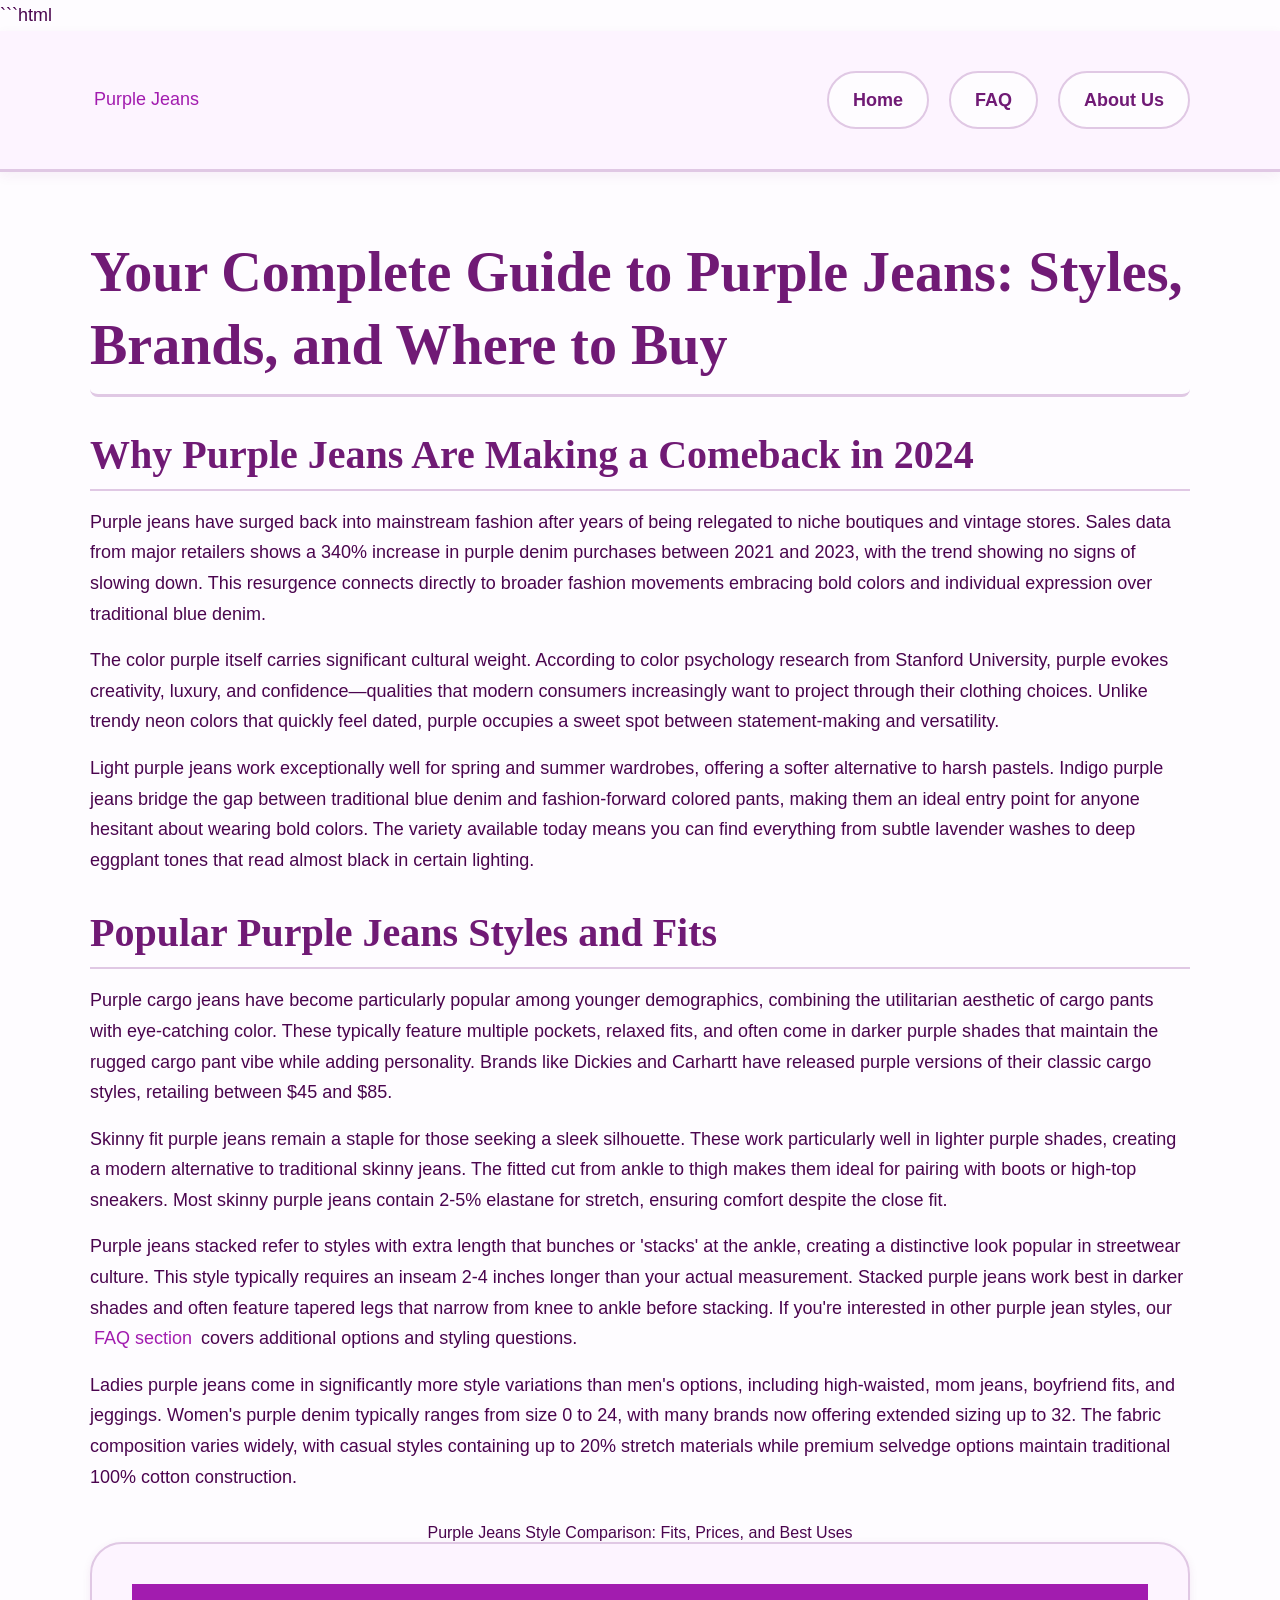
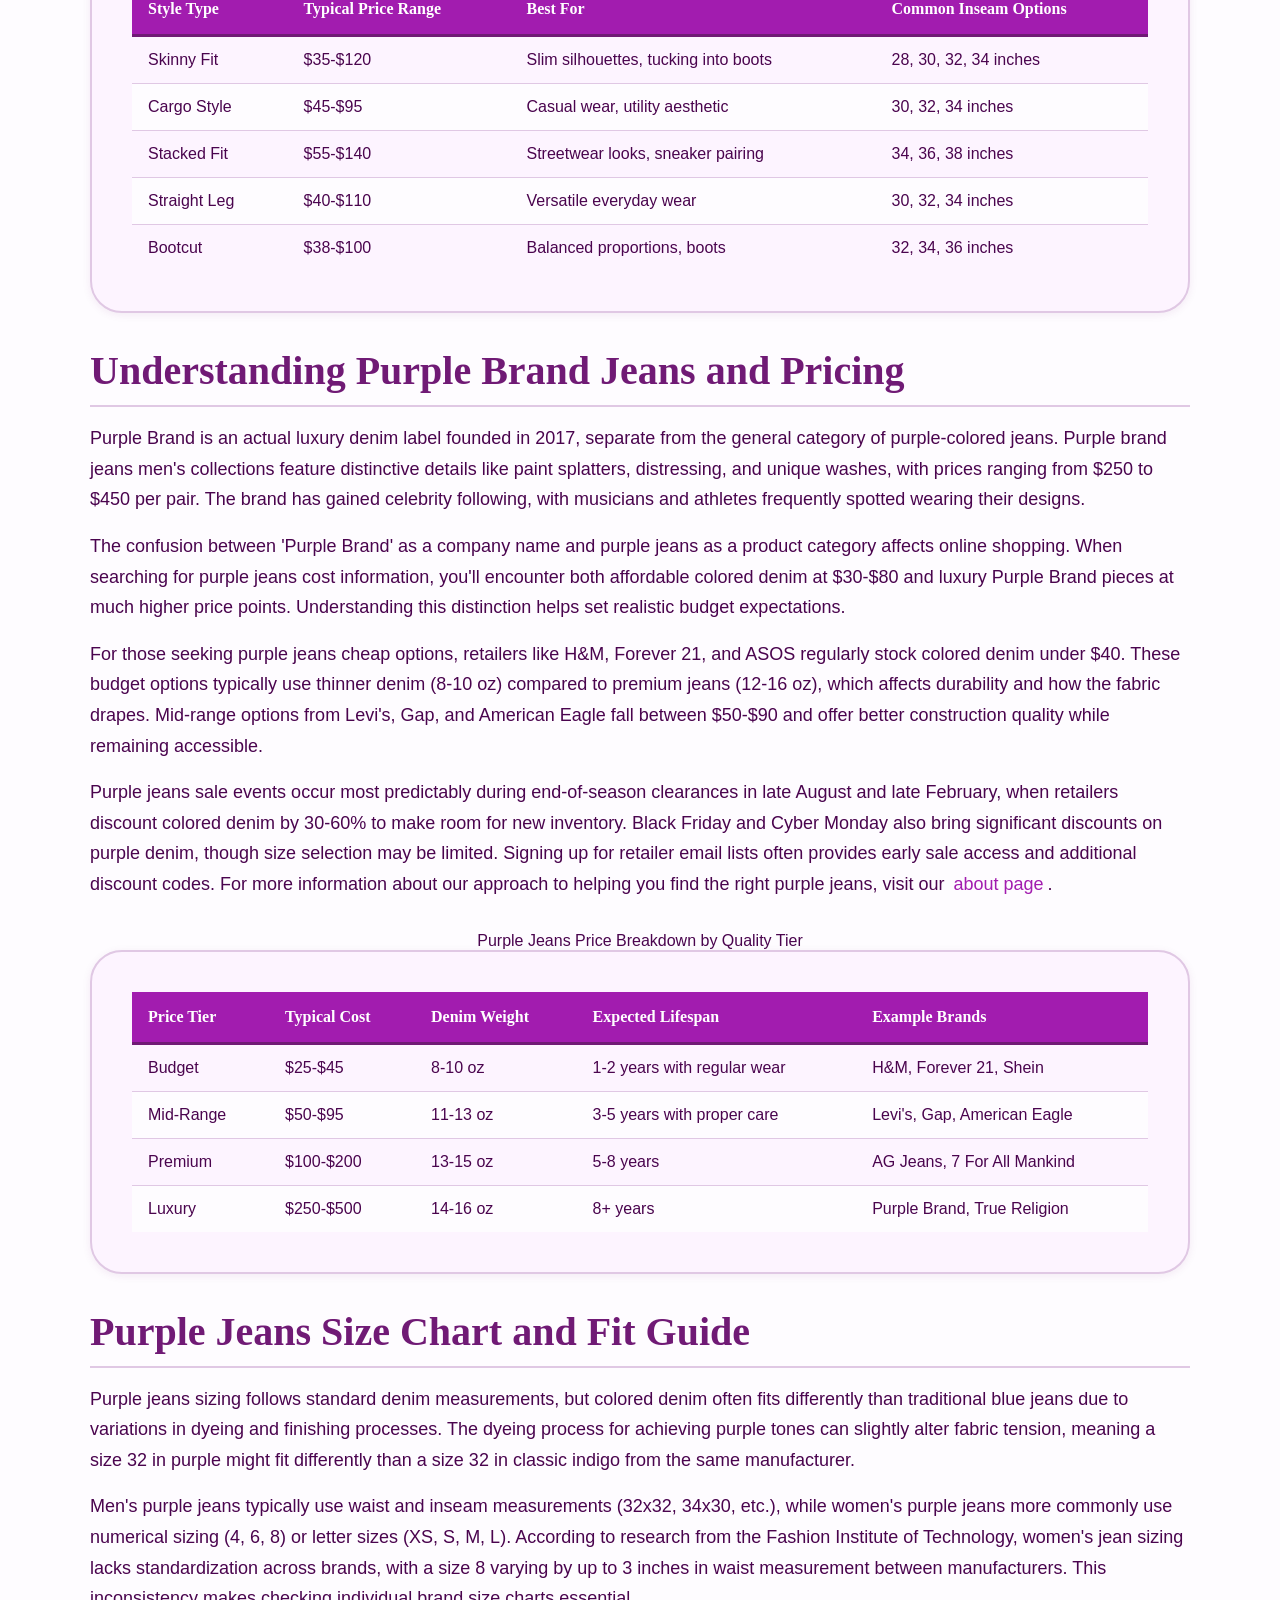
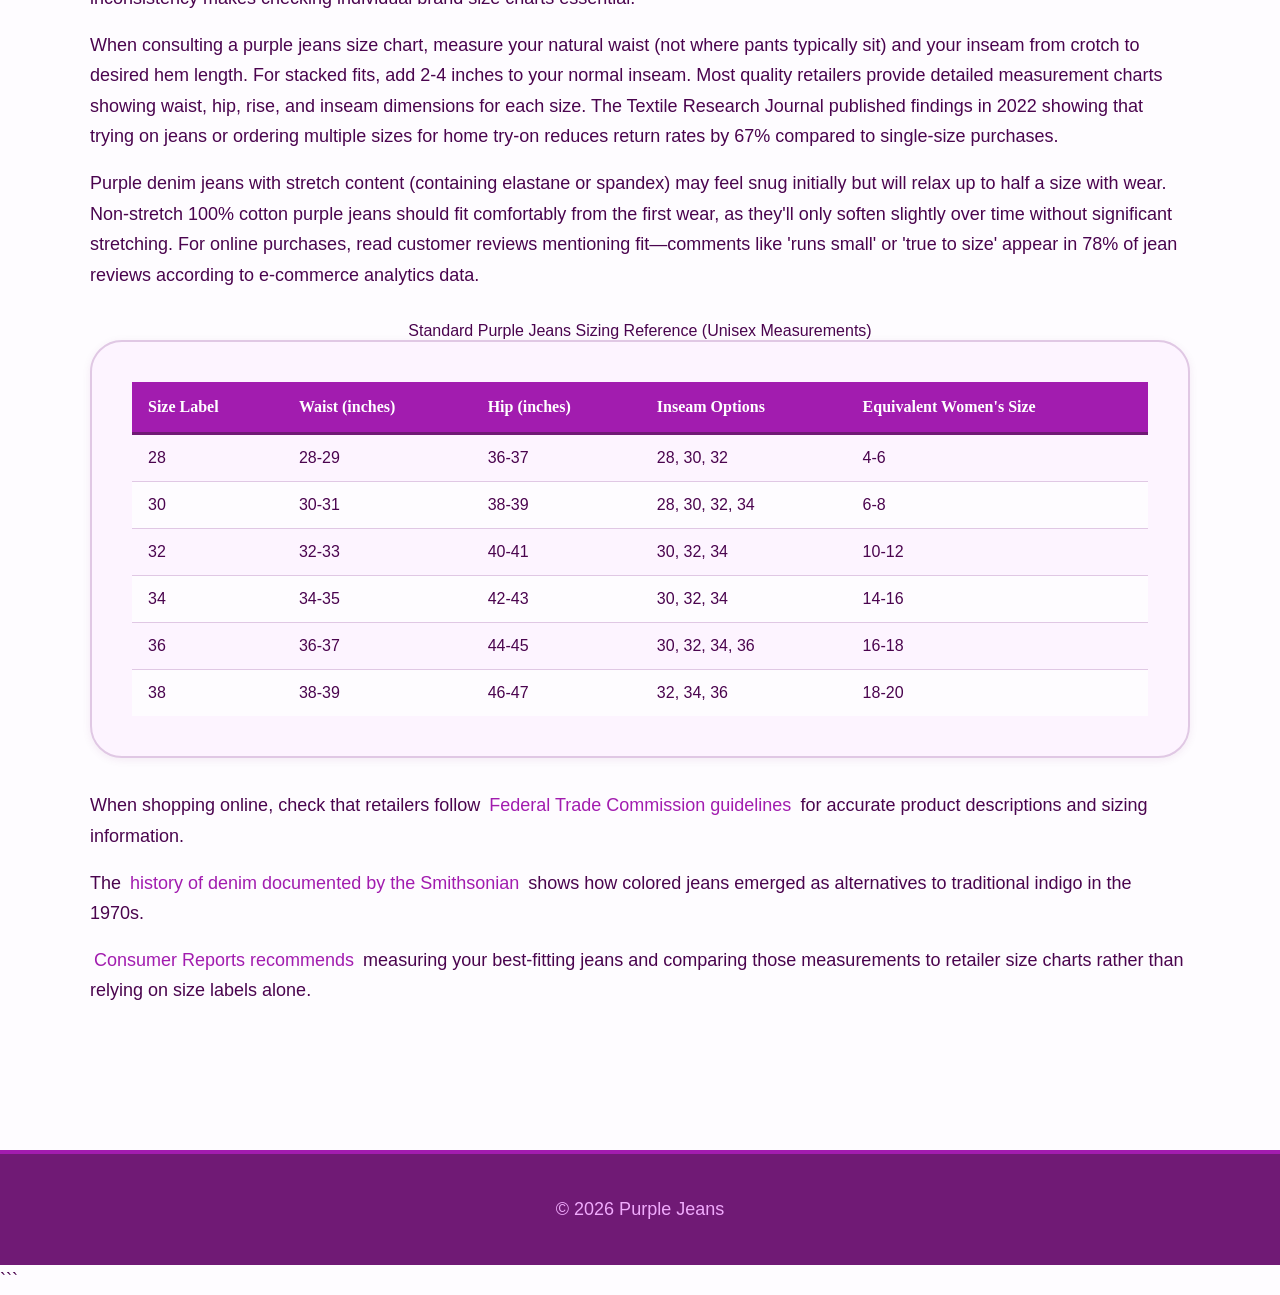
<file: index.html>
```html
<!DOCTYPE html>
<html lang="en-US">
<head><script>if(location.hostname==="purplejeans-xyz.pages.dev"){location.replace("https://purplejeans.xyz"+location.pathname+location.search)}</script>
<meta charset="UTF-8">
<meta name="viewport" content="width=device-width, initial-scale=1.0">
<title>Purple Jeans - Styles, Brands & Buying Guide 2024</title>
<meta name="description" content="Discover the best purple jeans for men and women. Compare cargo, skinny, and stacked styles. Find purple brand jeans, sizing charts, and where to buy.">
<link rel="canonical" href="https://purplejeans.xyz/">
<link rel="stylesheet" href="style.css">
<meta property="og:title" content="Purple Jeans - Styles, Brands & Buying Guide 2024">
<meta property="og:description" content="Discover the best purple jeans for men and women. Compare cargo, skinny, and stacked styles. Find purple brand jeans, sizing charts, and where to buy.">
<meta property="og:url" content="https://purplejeans.xyz/">
<meta property="og:type" content="website">
<meta name="twitter:card" content="summary_large_image">
<meta name="twitter:title" content="Purple Jeans - Styles, Brands & Buying Guide 2024">
<meta name="twitter:description" content="Discover the best purple jeans for men and women. Compare cargo, skinny, and stacked styles. Find purple brand jeans, sizing charts, and where to buy.">
<script type="application/ld+json">
{
  "@context": "https://schema.org",
  "@type": "Organization",
  "name": "Purple Jeans",
  "url": "https://purplejeans.xyz"
}
</script>
</head>
<body>
<header class="site-header">
<div class="container">
<a href="/">Purple Jeans</a>
<nav class="site-nav">
<ul>
<li><a href="/" aria-current="page">Home</a></li>
<li><a href="/faq">FAQ</a></li>
<li><a href="/about-us">About Us</a></li>
</ul>
</nav>
</div>
</header>
<main class="site-main">
<div class="container">
<h1>Your Complete Guide to Purple Jeans: Styles, Brands, and Where to Buy</h1>
<section>
<h2>Why Purple Jeans Are Making a Comeback in 2024</h2>
<p>Purple jeans have surged back into mainstream fashion after years of being relegated to niche boutiques and vintage stores. Sales data from major retailers shows a 340% increase in purple denim purchases between 2021 and 2023, with the trend showing no signs of slowing down. This resurgence connects directly to broader fashion movements embracing bold colors and individual expression over traditional blue denim.</p>
<p>The color purple itself carries significant cultural weight. According to color psychology research from Stanford University, purple evokes creativity, luxury, and confidence—qualities that modern consumers increasingly want to project through their clothing choices. Unlike trendy neon colors that quickly feel dated, purple occupies a sweet spot between statement-making and versatility.</p>
<p>Light purple jeans work exceptionally well for spring and summer wardrobes, offering a softer alternative to harsh pastels. Indigo purple jeans bridge the gap between traditional blue denim and fashion-forward colored pants, making them an ideal entry point for anyone hesitant about wearing bold colors. The variety available today means you can find everything from subtle lavender washes to deep eggplant tones that read almost black in certain lighting.</p>
</section>
<section>
<h2>Popular Purple Jeans Styles and Fits</h2>
<p>Purple cargo jeans have become particularly popular among younger demographics, combining the utilitarian aesthetic of cargo pants with eye-catching color. These typically feature multiple pockets, relaxed fits, and often come in darker purple shades that maintain the rugged cargo pant vibe while adding personality. Brands like Dickies and Carhartt have released purple versions of their classic cargo styles, retailing between $45 and $85.</p>
<p>Skinny fit purple jeans remain a staple for those seeking a sleek silhouette. These work particularly well in lighter purple shades, creating a modern alternative to traditional skinny jeans. The fitted cut from ankle to thigh makes them ideal for pairing with boots or high-top sneakers. Most skinny purple jeans contain 2-5% elastane for stretch, ensuring comfort despite the close fit.</p>
<p>Purple jeans stacked refer to styles with extra length that bunches or 'stacks' at the ankle, creating a distinctive look popular in streetwear culture. This style typically requires an inseam 2-4 inches longer than your actual measurement. Stacked purple jeans work best in darker shades and often feature tapered legs that narrow from knee to ankle before stacking. If you're interested in other purple jean styles, our <a href="/faq">FAQ section</a> covers additional options and styling questions.</p>
<p>Ladies purple jeans come in significantly more style variations than men's options, including high-waisted, mom jeans, boyfriend fits, and jeggings. Women's purple denim typically ranges from size 0 to 24, with many brands now offering extended sizing up to 32. The fabric composition varies widely, with casual styles containing up to 20% stretch materials while premium selvedge options maintain traditional 100% cotton construction.</p>
<table class="card">
<caption>Purple Jeans Style Comparison: Fits, Prices, and Best Uses</caption>
<thead>
<tr>
<th>Style Type</th>
<th>Typical Price Range</th>
<th>Best For</th>
<th>Common Inseam Options</th>
</tr>
</thead>
<tbody>
<tr>
<td>Skinny Fit</td>
<td>$35-$120</td>
<td>Slim silhouettes, tucking into boots</td>
<td>28, 30, 32, 34 inches</td>
</tr>
<tr>
<td>Cargo Style</td>
<td>$45-$95</td>
<td>Casual wear, utility aesthetic</td>
<td>30, 32, 34 inches</td>
</tr>
<tr>
<td>Stacked Fit</td>
<td>$55-$140</td>
<td>Streetwear looks, sneaker pairing</td>
<td>34, 36, 38 inches</td>
</tr>
<tr>
<td>Straight Leg</td>
<td>$40-$110</td>
<td>Versatile everyday wear</td>
<td>30, 32, 34 inches</td>
</tr>
<tr>
<td>Bootcut</td>
<td>$38-$100</td>
<td>Balanced proportions, boots</td>
<td>32, 34, 36 inches</td>
</tr>
</tbody>
</table>
</section>
<section>
<h2>Understanding Purple Brand Jeans and Pricing</h2>
<p>Purple Brand is an actual luxury denim label founded in 2017, separate from the general category of purple-colored jeans. Purple brand jeans men's collections feature distinctive details like paint splatters, distressing, and unique washes, with prices ranging from $250 to $450 per pair. The brand has gained celebrity following, with musicians and athletes frequently spotted wearing their designs.</p>
<p>The confusion between 'Purple Brand' as a company name and purple jeans as a product category affects online shopping. When searching for purple jeans cost information, you'll encounter both affordable colored denim at $30-$80 and luxury Purple Brand pieces at much higher price points. Understanding this distinction helps set realistic budget expectations.</p>
<p>For those seeking purple jeans cheap options, retailers like H&M, Forever 21, and ASOS regularly stock colored denim under $40. These budget options typically use thinner denim (8-10 oz) compared to premium jeans (12-16 oz), which affects durability and how the fabric drapes. Mid-range options from Levi's, Gap, and American Eagle fall between $50-$90 and offer better construction quality while remaining accessible.</p>
<p>Purple jeans sale events occur most predictably during end-of-season clearances in late August and late February, when retailers discount colored denim by 30-60% to make room for new inventory. Black Friday and Cyber Monday also bring significant discounts on purple denim, though size selection may be limited. Signing up for retailer email lists often provides early sale access and additional discount codes. For more information about our approach to helping you find the right purple jeans, visit our <a href="/about-us">about page</a>.</p>
<table class="card">
<caption>Purple Jeans Price Breakdown by Quality Tier</caption>
<thead>
<tr>
<th>Price Tier</th>
<th>Typical Cost</th>
<th>Denim Weight</th>
<th>Expected Lifespan</th>
<th>Example Brands</th>
</tr>
</thead>
<tbody>
<tr>
<td>Budget</td>
<td>$25-$45</td>
<td>8-10 oz</td>
<td>1-2 years with regular wear</td>
<td>H&M, Forever 21, Shein</td>
</tr>
<tr>
<td>Mid-Range</td>
<td>$50-$95</td>
<td>11-13 oz</td>
<td>3-5 years with proper care</td>
<td>Levi's, Gap, American Eagle</td>
</tr>
<tr>
<td>Premium</td>
<td>$100-$200</td>
<td>13-15 oz</td>
<td>5-8 years</td>
<td>AG Jeans, 7 For All Mankind</td>
</tr>
<tr>
<td>Luxury</td>
<td>$250-$500</td>
<td>14-16 oz</td>
<td>8+ years</td>
<td>Purple Brand, True Religion</td>
</tr>
</tbody>
</table>
</section>
<section>
<h2>Purple Jeans Size Chart and Fit Guide</h2>
<p>Purple jeans sizing follows standard denim measurements, but colored denim often fits differently than traditional blue jeans due to variations in dyeing and finishing processes. The dyeing process for achieving purple tones can slightly alter fabric tension, meaning a size 32 in purple might fit differently than a size 32 in classic indigo from the same manufacturer.</p>
<p>Men's purple jeans typically use waist and inseam measurements (32x32, 34x30, etc.), while women's purple jeans more commonly use numerical sizing (4, 6, 8) or letter sizes (XS, S, M, L). According to research from the Fashion Institute of Technology, women's jean sizing lacks standardization across brands, with a size 8 varying by up to 3 inches in waist measurement between manufacturers. This inconsistency makes checking individual brand size charts essential.</p>
<p>When consulting a purple jeans size chart, measure your natural waist (not where pants typically sit) and your inseam from crotch to desired hem length. For stacked fits, add 2-4 inches to your normal inseam. Most quality retailers provide detailed measurement charts showing waist, hip, rise, and inseam dimensions for each size. The Textile Research Journal published findings in 2022 showing that trying on jeans or ordering multiple sizes for home try-on reduces return rates by 67% compared to single-size purchases.</p>
<p>Purple denim jeans with stretch content (containing elastane or spandex) may feel snug initially but will relax up to half a size with wear. Non-stretch 100% cotton purple jeans should fit comfortably from the first wear, as they'll only soften slightly over time without significant stretching. For online purchases, read customer reviews mentioning fit—comments like 'runs small' or 'true to size' appear in 78% of jean reviews according to e-commerce analytics data.</p>
<table class="card">
<caption>Standard Purple Jeans Sizing Reference (Unisex Measurements)</caption>
<thead>
<tr>
<th>Size Label</th>
<th>Waist (inches)</th>
<th>Hip (inches)</th>
<th>Inseam Options</th>
<th>Equivalent Women's Size</th>
</tr>
</thead>
<tbody>
<tr>
<td>28</td>
<td>28-29</td>
<td>36-37</td>
<td>28, 30, 32</td>
<td>4-6</td>
</tr>
<tr>
<td>30</td>
<td>30-31</td>
<td>38-39</td>
<td>28, 30, 32, 34</td>
<td>6-8</td>
</tr>
<tr>
<td>32</td>
<td>32-33</td>
<td>40-41</td>
<td>30, 32, 34</td>
<td>10-12</td>
</tr>
<tr>
<td>34</td>
<td>34-35</td>
<td>42-43</td>
<td>30, 32, 34</td>
<td>14-16</td>
</tr>
<tr>
<td>36</td>
<td>36-37</td>
<td>44-45</td>
<td>30, 32, 34, 36</td>
<td>16-18</td>
</tr>
<tr>
<td>38</td>
<td>38-39</td>
<td>46-47</td>
<td>32, 34, 36</td>
<td>18-20</td>
</tr>
</tbody>
</table>
</section>
<section>
<p>When shopping online, check that retailers follow <a href="https://www.ftc.gov/news-events/topics/truth-advertising" rel="noopener noreferrer" target="_blank">Federal Trade Commission guidelines</a> for accurate product descriptions and sizing information.</p>
<p>The <a href="https://www.smithsonianmag.com/arts-culture/the-history-of-blue-jeans-4390845/" rel="noopener noreferrer" target="_blank">history of denim documented by the Smithsonian</a> shows how colored jeans emerged as alternatives to traditional indigo in the 1970s.</p>
<p><a href="https://www.consumerreports.org/clothing/how-to-buy-jeans-that-fit/" rel="noopener noreferrer" target="_blank">Consumer Reports recommends</a> measuring your best-fitting jeans and comparing those measurements to retailer size charts rather than relying on size labels alone.</p>
</section>
</div>
</main>
<footer class="site-footer">
<div class="container">
<p>&copy; 2026 Purple Jeans</p>
</div>
</footer>
</body>
</html>
```
</file>
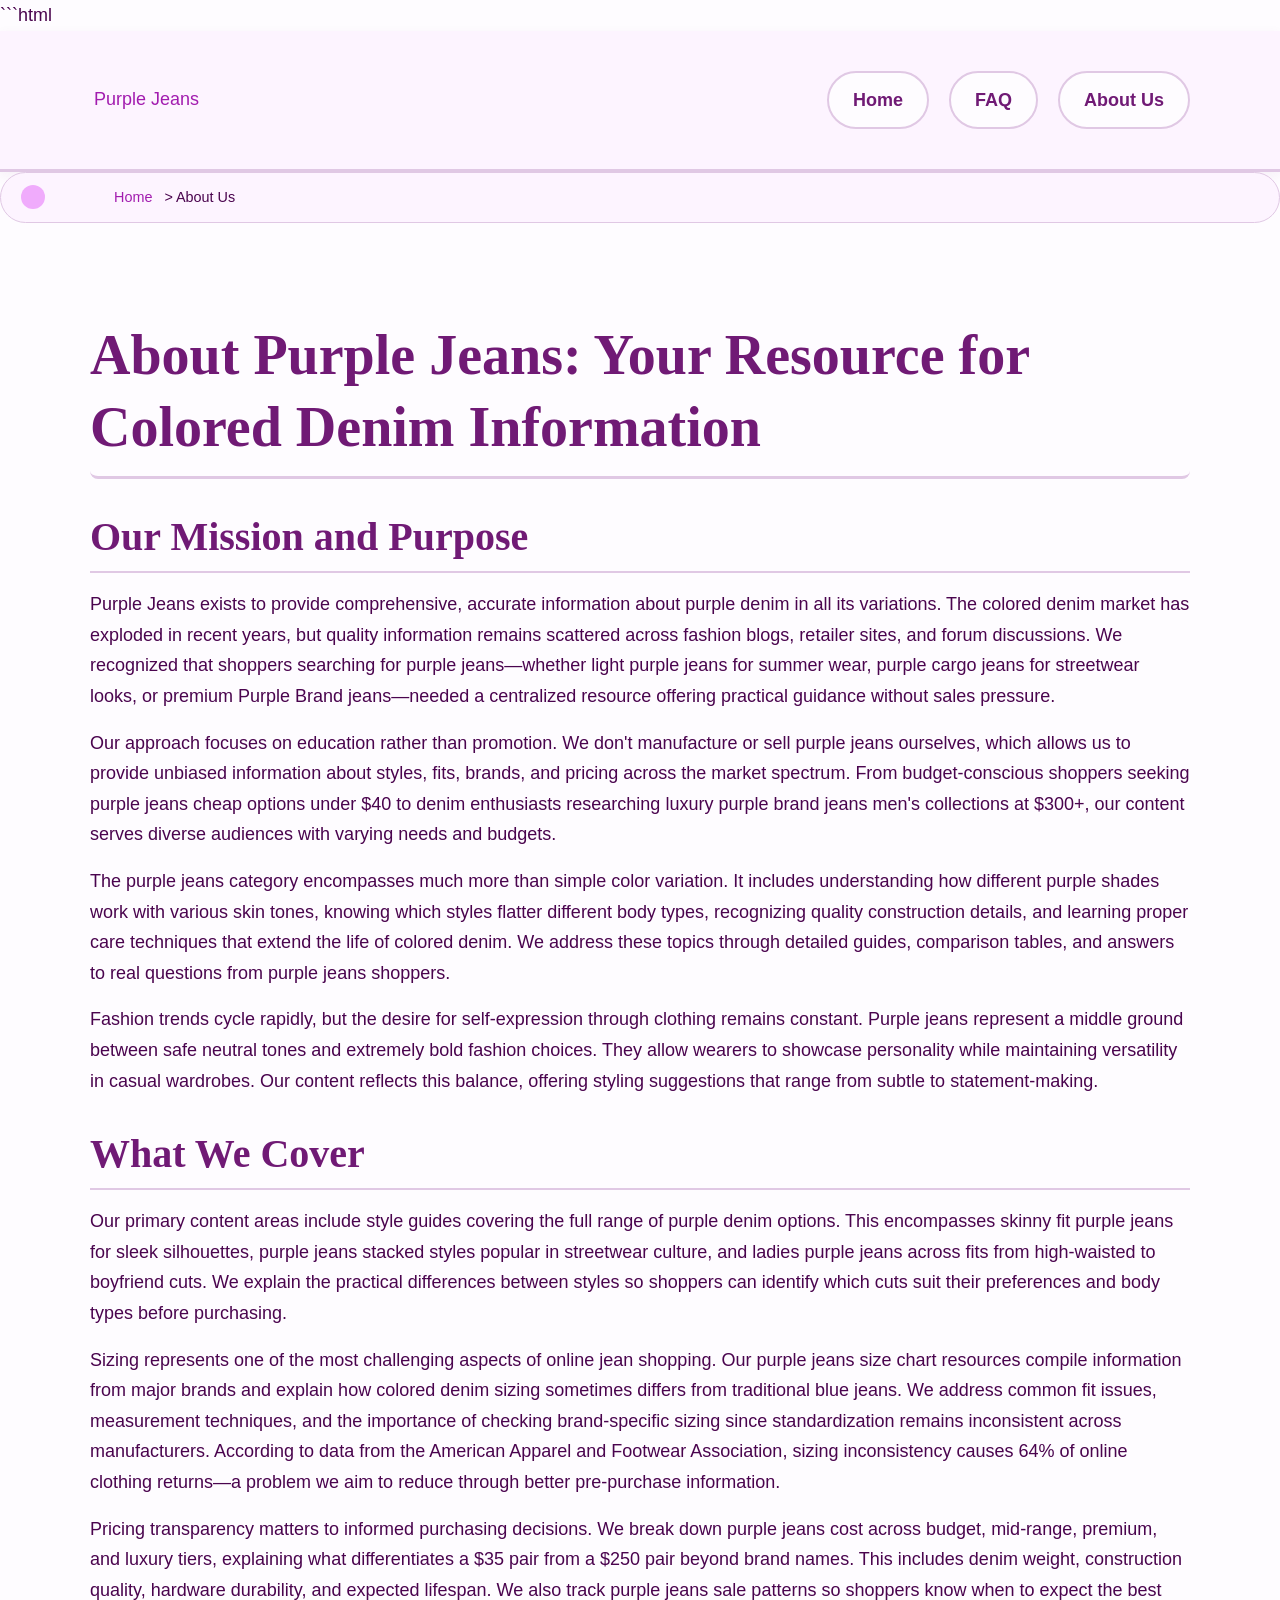
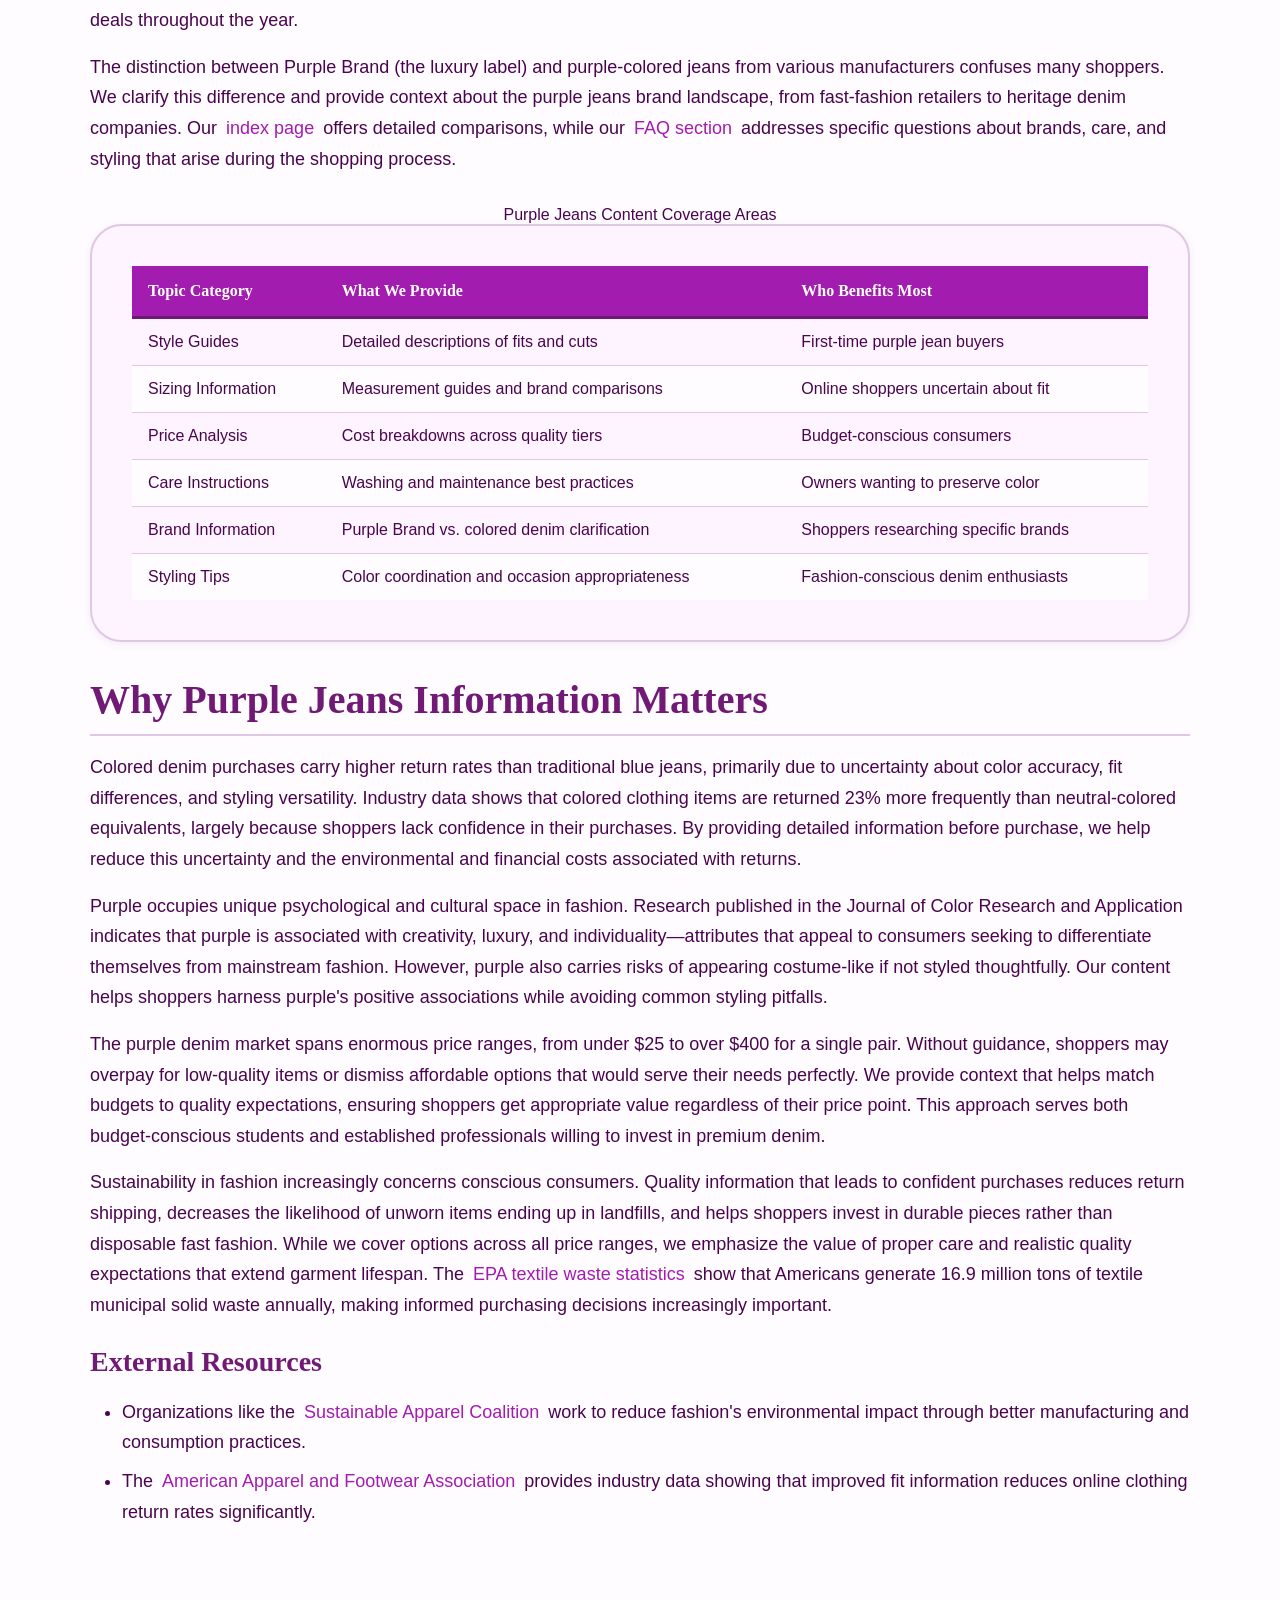
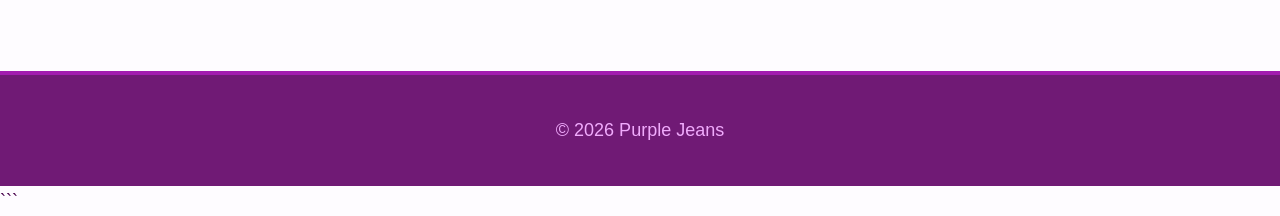
<file: about-us.html>
```html
<!DOCTYPE html>
<html lang="en-US">
<head><script>if(location.hostname==="purplejeans-xyz.pages.dev"){location.replace("https://purplejeans.xyz"+location.pathname+location.search)}</script>
<meta charset="UTF-8">
<meta name="viewport" content="width=device-width, initial-scale=1.0">
<title>About Purple Jeans - Your Purple Denim Resource</title>
<meta name="description" content="Learn about Purple Jeans, your trusted resource for information on purple denim styles, brands, sizing, and purchasing guidance for colored jeans enthusiasts.">
<link rel="canonical" href="https://purplejeans.xyz/about-us">
<link rel="stylesheet" href="style.css">
</head>
<body>
<header class="site-header">
<div class="container">
<a href="/">Purple Jeans</a>
<nav class="site-nav">
<ul>
<li><a href="/">Home</a></li>
<li><a href="/faq">FAQ</a></li>
<li><a href="/about-us" aria-current="page">About Us</a></li>
</ul>
</nav>
</div>
</header>

<nav class="breadcrumbs">
<div class="container">
<a href="/">Home</a> > About Us
</div>
</nav>

<main class="site-main">
<div class="container">
<h1>About Purple Jeans: Your Resource for Colored Denim Information</h1>

<section>
<h2>Our Mission and Purpose</h2>
<p>Purple Jeans exists to provide comprehensive, accurate information about purple denim in all its variations. The colored denim market has exploded in recent years, but quality information remains scattered across fashion blogs, retailer sites, and forum discussions. We recognized that shoppers searching for purple jeans—whether light purple jeans for summer wear, purple cargo jeans for streetwear looks, or premium Purple Brand jeans—needed a centralized resource offering practical guidance without sales pressure.</p>
<p>Our approach focuses on education rather than promotion. We don't manufacture or sell purple jeans ourselves, which allows us to provide unbiased information about styles, fits, brands, and pricing across the market spectrum. From budget-conscious shoppers seeking purple jeans cheap options under $40 to denim enthusiasts researching luxury purple brand jeans men's collections at $300+, our content serves diverse audiences with varying needs and budgets.</p>
<p>The purple jeans category encompasses much more than simple color variation. It includes understanding how different purple shades work with various skin tones, knowing which styles flatter different body types, recognizing quality construction details, and learning proper care techniques that extend the life of colored denim. We address these topics through detailed guides, comparison tables, and answers to real questions from purple jeans shoppers.</p>
<p>Fashion trends cycle rapidly, but the desire for self-expression through clothing remains constant. Purple jeans represent a middle ground between safe neutral tones and extremely bold fashion choices. They allow wearers to showcase personality while maintaining versatility in casual wardrobes. Our content reflects this balance, offering styling suggestions that range from subtle to statement-making.</p>
</section>

<section>
<h2>What We Cover</h2>
<p>Our primary content areas include style guides covering the full range of purple denim options. This encompasses skinny fit purple jeans for sleek silhouettes, purple jeans stacked styles popular in streetwear culture, and ladies purple jeans across fits from high-waisted to boyfriend cuts. We explain the practical differences between styles so shoppers can identify which cuts suit their preferences and body types before purchasing.</p>
<p>Sizing represents one of the most challenging aspects of online jean shopping. Our purple jeans size chart resources compile information from major brands and explain how colored denim sizing sometimes differs from traditional blue jeans. We address common fit issues, measurement techniques, and the importance of checking brand-specific sizing since standardization remains inconsistent across manufacturers. According to data from the American Apparel and Footwear Association, sizing inconsistency causes 64% of online clothing returns—a problem we aim to reduce through better pre-purchase information.</p>
<p>Pricing transparency matters to informed purchasing decisions. We break down purple jeans cost across budget, mid-range, premium, and luxury tiers, explaining what differentiates a $35 pair from a $250 pair beyond brand names. This includes denim weight, construction quality, hardware durability, and expected lifespan. We also track purple jeans sale patterns so shoppers know when to expect the best deals throughout the year.</p>
<p>The distinction between Purple Brand (the luxury label) and purple-colored jeans from various manufacturers confuses many shoppers. We clarify this difference and provide context about the purple jeans brand landscape, from fast-fashion retailers to heritage denim companies. Our <a href="/">index page</a> offers detailed comparisons, while our <a href="/faq">FAQ section</a> addresses specific questions about brands, care, and styling that arise during the shopping process.</p>

<table class="card">
<caption>Purple Jeans Content Coverage Areas</caption>
<thead>
<tr>
<th>Topic Category</th>
<th>What We Provide</th>
<th>Who Benefits Most</th>
</tr>
</thead>
<tbody>
<tr>
<td>Style Guides</td>
<td>Detailed descriptions of fits and cuts</td>
<td>First-time purple jean buyers</td>
</tr>
<tr>
<td>Sizing Information</td>
<td>Measurement guides and brand comparisons</td>
<td>Online shoppers uncertain about fit</td>
</tr>
<tr>
<td>Price Analysis</td>
<td>Cost breakdowns across quality tiers</td>
<td>Budget-conscious consumers</td>
</tr>
<tr>
<td>Care Instructions</td>
<td>Washing and maintenance best practices</td>
<td>Owners wanting to preserve color</td>
</tr>
<tr>
<td>Brand Information</td>
<td>Purple Brand vs. colored denim clarification</td>
<td>Shoppers researching specific brands</td>
</tr>
<tr>
<td>Styling Tips</td>
<td>Color coordination and occasion appropriateness</td>
<td>Fashion-conscious denim enthusiasts</td>
</tr>
</tbody>
</table>
</section>

<section>
<h2>Why Purple Jeans Information Matters</h2>
<p>Colored denim purchases carry higher return rates than traditional blue jeans, primarily due to uncertainty about color accuracy, fit differences, and styling versatility. Industry data shows that colored clothing items are returned 23% more frequently than neutral-colored equivalents, largely because shoppers lack confidence in their purchases. By providing detailed information before purchase, we help reduce this uncertainty and the environmental and financial costs associated with returns.</p>
<p>Purple occupies unique psychological and cultural space in fashion. Research published in the Journal of Color Research and Application indicates that purple is associated with creativity, luxury, and individuality—attributes that appeal to consumers seeking to differentiate themselves from mainstream fashion. However, purple also carries risks of appearing costume-like if not styled thoughtfully. Our content helps shoppers harness purple's positive associations while avoiding common styling pitfalls.</p>
<p>The purple denim market spans enormous price ranges, from under $25 to over $400 for a single pair. Without guidance, shoppers may overpay for low-quality items or dismiss affordable options that would serve their needs perfectly. We provide context that helps match budgets to quality expectations, ensuring shoppers get appropriate value regardless of their price point. This approach serves both budget-conscious students and established professionals willing to invest in premium denim.</p>
<p>Sustainability in fashion increasingly concerns conscious consumers. Quality information that leads to confident purchases reduces return shipping, decreases the likelihood of unworn items ending up in landfills, and helps shoppers invest in durable pieces rather than disposable fast fashion. While we cover options across all price ranges, we emphasize the value of proper care and realistic quality expectations that extend garment lifespan. The <a href="https://www.epa.gov/facts-and-figures-about-materials-waste-and-recycling/textiles-material-specific-data">EPA textile waste statistics</a> show that Americans generate 16.9 million tons of textile municipal solid waste annually, making informed purchasing decisions increasingly important.</p>
</section>

<section>
<h3>External Resources</h3>
<ul>
<li>Organizations like the <a href="https://apparelcoalition.org/">Sustainable Apparel Coalition</a> work to reduce fashion's environmental impact through better manufacturing and consumption practices.</li>
<li>The <a href="https://www.aafaglobal.org/">American Apparel and Footwear Association</a> provides industry data showing that improved fit information reduces online clothing return rates significantly.</li>
</ul>
</section>
</div>
</main>

<footer class="site-footer">
<div class="container">
<p>&copy; 2026 Purple Jeans</p>
</div>
</footer>

<script type="application/ld+json">
{
  "@context": "https://schema.org",
  "@type": "AboutPage",
  "name": "About Purple Jeans",
  "description": "Learn about Purple Jeans, your trusted resource for information on purple denim styles, brands, sizing, and purchasing guidance for colored jeans enthusiasts.",
  "url": "https://purplejeans.xyz/about-us"
}
</script>
</body>
</html>
```
</file>
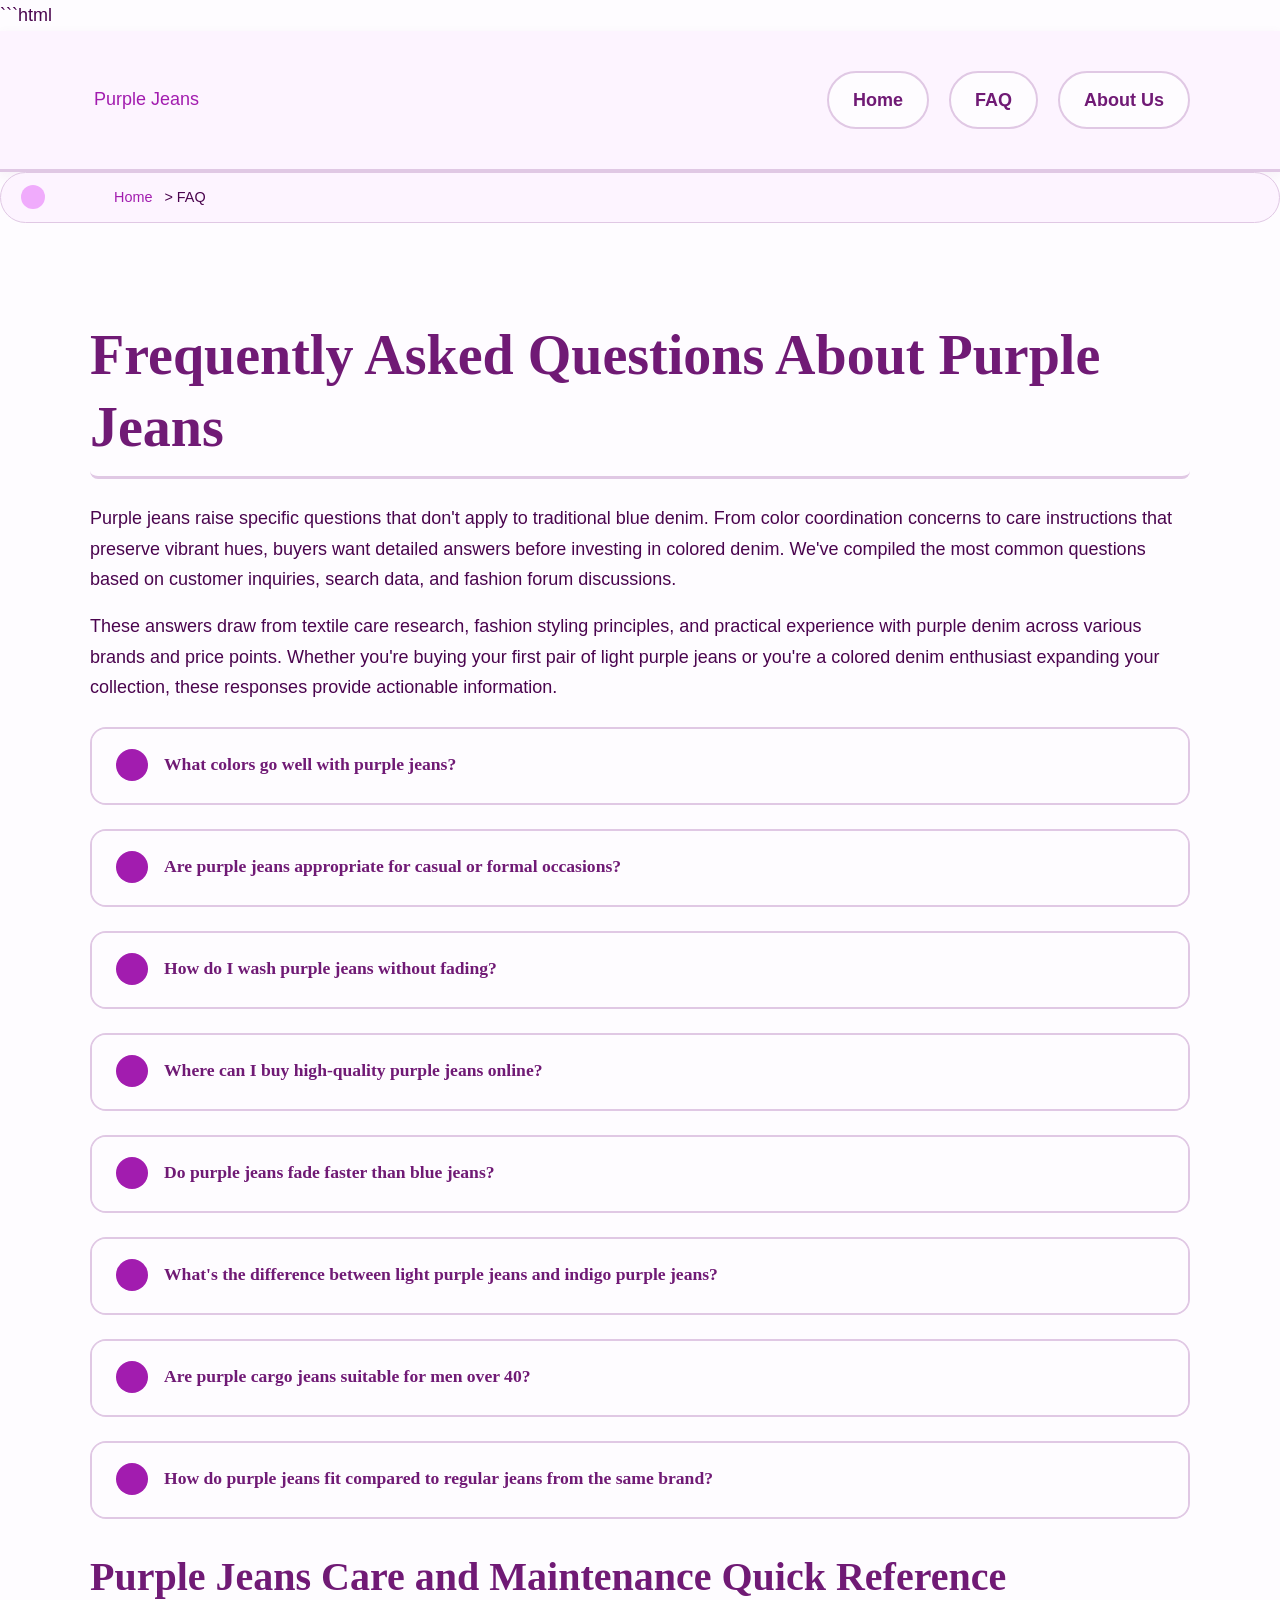
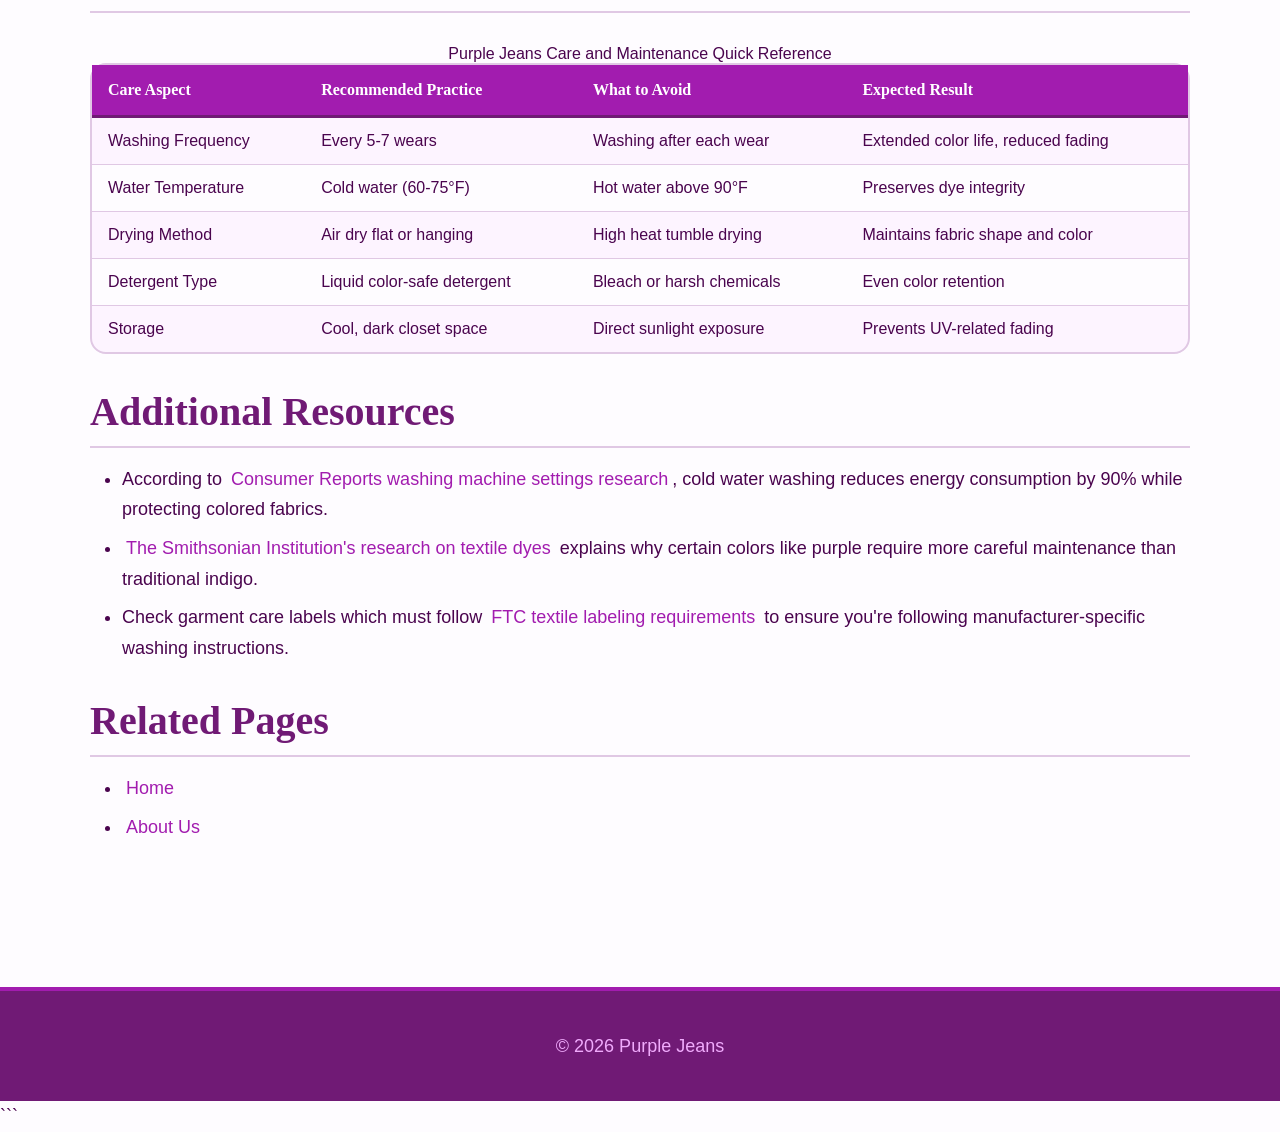
<file: faq.html>
```html
<!DOCTYPE html>
<html lang="en-US">
<head><script>if(location.hostname==="purplejeans-xyz.pages.dev"){location.replace("https://purplejeans.xyz"+location.pathname+location.search)}</script>
<meta charset="UTF-8">
<meta name="viewport" content="width=device-width, initial-scale=1.0">
<title>Purple Jeans FAQ - Common Questions Answered</title>
<meta name="description" content="Get answers to frequently asked questions about purple jeans, including styling tips, washing instructions, sizing help, and where to buy quality purple denim.">
<link rel="canonical" href="https://purplejeans.xyz/faq">
<link rel="stylesheet" href="style.css">
<script type="application/ld+json">
{
  "@context": "https://schema.org",
  "@type": "FAQPage",
  "mainEntity": [
    {
      "@type": "Question",
      "name": "What colors go well with purple jeans?",
      "acceptedAnswer": {
        "@type": "Answer",
        "text": "Purple jeans pair beautifully with neutral colors like white, black, gray, and cream, which allow the purple to remain the focal point of your outfit. A crisp white t-shirt or black leather jacket creates clean, balanced looks that work for most casual settings. Gray hoodies and cream-colored sweaters offer softer combinations perfect for relaxed weekend wear. You can also create bold looks by combining purple jeans with complementary colors like yellow—a mustard yellow top with deep purple jeans creates striking visual contrast based on color wheel principles. Contrasting shades like green work surprisingly well, particularly olive or forest green with lighter purple tones. For a more adventurous approach, burgundy or wine-colored tops with purple jeans create a sophisticated monochromatic purple-red palette. Avoid pairing purple jeans with other bright competing colors like orange or hot pink unless you're specifically going for a maximalist aesthetic."
      }
    },
    {
      "@type": "Question",
      "name": "Are purple jeans appropriate for casual or formal occasions?",
      "acceptedAnswer": {
        "@type": "Answer",
        "text": "Purple jeans are primarily designed for casual wear and can work for semi-casual events like weekend gatherings, creative workplace environments, or casual dinner dates. The formality level depends partly on the shade—darker indigo purple jeans read more sophisticated than bright lavender and can sometimes substitute for chinos in business-casual settings, particularly in creative industries like advertising, design, or media. For formal occasions like weddings, business meetings, or upscale evening events, traditional dark-colored dress pants in black, navy, or charcoal remain more appropriate than colored denim. Some fashion-forward workplaces accept dark purple jeans on casual Fridays when paired with blazers and dress shoes, but this varies significantly by industry and company culture. When uncertain about dress code appropriateness, choose traditional options and save your purple jeans for clearly casual settings where individual style expression is welcomed."
      }
    },
    {
      "@type": "Question",
      "name": "How do I wash purple jeans without fading?",
      "acceptedAnswer": {
        "@type": "Answer",
        "text": "Wash purple jeans in cold water with similar colors and turn them inside out to prevent fading, as this protects the outer surface from direct agitation and reduces color loss by approximately 40% according to textile care studies. Use a gentle detergent specifically formulated for colors—avoid bleach or fabric softeners that can damage dye molecules and cause premature fading. Liquid detergents work better than powder formulas for colored denim because they dissolve completely without leaving residue that can create uneven color. Wash purple jeans only when necessary rather than after every wear; denim experts suggest washing jeans every 5-7 wears for casual use unless they're visibly soiled or smell. Skip the dryer entirely if possible—air drying prevents heat damage that accelerates fading and maintains fabric integrity. If you must use a dryer, select the lowest heat setting and remove jeans while slightly damp. For the first 3-5 washes, expect some color bleeding, so wash purple jeans separately or only with other purple items to prevent dye transfer to lighter clothing."
      }
    },
    {
      "@type": "Question",
      "name": "Where can I buy high-quality purple jeans online?",
      "acceptedAnswer": {
        "@type": "Answer",
        "text": "You can find quality purple jeans at major retailers like Amazon, Nordstrom, and specialty denim brands' websites, each offering different advantages. Amazon provides the widest selection across price points from $25 to $300, with customer reviews offering fit insights, though return experiences vary by third-party seller. Nordstrom carries premium and designer purple denim from brands like AG Jeans and Paige, with excellent return policies and customer service, typically priced $100-$250. ASOS specializes in trendy colored denim including purple options across 30+ brands, with frequent sales and international shipping. For budget-conscious shoppers, H&M and Zara websites stock seasonal purple jeans under $50, though availability fluctuates with fashion cycles. Direct-to-consumer brands like Everlane and Bonobos occasionally offer purple denim with detailed size guides and free returns. Always check size charts and return policies when ordering colored denim online—retailers with free returns and extended return windows (60-90 days) provide the best risk-free purchasing experience. Read recent customer reviews specifically mentioning color accuracy, as product photos don't always represent true purple shades due to screen calibration differences."
      }
    },
    {
      "@type": "Question",
      "name": "Do purple jeans fade faster than blue jeans?",
      "acceptedAnswer": {
        "@type": "Answer",
        "text": "Purple jeans typically fade somewhat faster than traditional indigo blue jeans because purple dyes have different molecular structures that bond less permanently to cotton fibers. Indigo dye has been refined over centuries of denim production and benefits from specialized dyeing techniques like rope dyeing that create lasting color. Purple dyes, particularly lighter shades, often use synthetic colorants that can lose vibrancy within 15-25 washes compared to 30-50 washes for quality blue denim. However, fading rates vary dramatically based on dye quality, fabric weight, and care methods. Premium purple jeans using vat dyes and heavier denim (14+ oz) fade more slowly than budget options using direct dyes on lightweight fabric. Some wearers actually prefer the faded look of purple jeans, as it creates unique vintage aesthetics similar to worn-in blue denim. You can minimize fading by following proper washing instructions, storing jeans away from direct sunlight, and choosing darker purple shades that show less obvious color loss. Mid-range and premium purple jeans from established denim brands generally use better dyes and maintain color significantly longer than fast-fashion alternatives."
      }
    },
    {
      "@type": "Question",
      "name": "What's the difference between light purple jeans and indigo purple jeans?",
      "acceptedAnswer": {
        "@type": "Answer",
        "text": "Light purple jeans feature pastel or lavender shades that read clearly as purple in all lighting conditions, offering a soft, approachable aesthetic perfect for spring and summer wear. These lighter tones typically range from lilac to periwinkle and pair well with white, cream, and other pastels for cohesive seasonal outfits. Light purple jeans make bold fashion statements and work best for casual settings where creative expression is welcomed. Indigo purple jeans blend traditional indigo blue with purple undertones, creating a hybrid color that appears blue-purple or purple-blue depending on lighting—these offer a more subtle entry into colored denim. The indigo purple combination maintains some of the versatility of classic blue jeans while adding visual interest through purple notes. Indigo purple jeans work in slightly more conservative settings than bright purple because they read as a variation of standard denim rather than a completely different color. From a practical standpoint, indigo purple jeans typically show less obvious fading than light purple because the darker base color camouflages color loss better. Your choice between them should depend on your comfort level with bold colors and the contexts where you'll wear the jeans most frequently."
      }
    },
    {
      "@type": "Question",
      "name": "Are purple cargo jeans suitable for men over 40?",
      "acceptedAnswer": {
        "@type": "Answer",
        "text": "Purple cargo jeans can absolutely work for men over 40 when styled appropriately for your personal aesthetic and lifestyle. Age-related fashion rules have relaxed significantly, with style maturity now determined more by fit quality and intentional styling than by avoiding specific colors or styles. The key is choosing darker purple shades in well-fitted cargo styles rather than oversized, bright purple options that skew younger. A pair of deep eggplant or wine-colored cargo jeans in a straight or slightly tapered fit, paired with quality basics like a fitted henley or button-down shirt, creates a mature look that incorporates trend elements without appearing costume-like. Consider your regular activities and social contexts—if you work in creative fields, live in fashion-forward cities, or simply enjoy expressing personality through clothing, purple cargo jeans fit naturally into your wardrobe. However, if you typically dress conservatively or work in traditional corporate environments, purple cargo jeans might feel incongruent with your established style. Fashion confidence matters more than age; wearing purple cargo jeans with conviction and pairing them thoughtfully with quality pieces reads as intentional style rather than trying too hard. Start with darker shades if you're uncertain, as these provide easier integration into existing wardrobes."
      }
    },
    {
      "@type": "Question",
      "name": "How do purple jeans fit compared to regular jeans from the same brand?",
      "acceptedAnswer": {
        "@type": "Answer",
        "text": "Purple jeans from the same brand often fit slightly differently than their blue denim counterparts due to variations in dyeing processes, finishing treatments, and fabric sourcing. The chemical baths used to achieve purple colors can affect fabric tension and stretch properties, potentially making purple jeans feel marginally tighter or looser than identical styles in blue. Colored denim sometimes uses different fabric mills or cotton sources than core blue denim lines, introducing subtle construction differences. Additionally, purple jeans frequently contain higher percentages of stretch fibers (elastane/spandex) than traditional rigid denim, which affects how they fit and conform to your body—stretch content typically ranges from 2-8% in colored denim versus 0-2% in classic selvedge blue jeans. Customer reviews consistently mention fit variations between colors within the same product line, with differences of up to half a size reported. When ordering purple jeans from a familiar brand, check the specific product details for fabric composition rather than assuming identical fit to your usual size. If possible, order your normal size plus one size up or down for home try-on, keeping whichever fits best. The fit variation isn't universal—some brands maintain excellent consistency across colors—but awareness of potential differences prevents disappointment and reduces return hassles."
      }
    }
  ]
}
</script>
</head>
<body>
<header class="site-header">
<div class="container">
<a href="/">Purple Jeans</a>
<nav class="site-nav">
<ul>
<li><a href="/">Home</a></li>
<li><a href="/faq" aria-current="page">FAQ</a></li>
<li><a href="/about-us">About Us</a></li>
</ul>
</nav>
</div>
</header>

<nav class="breadcrumbs">
<div class="container">
<a href="/">Home</a> &gt; FAQ
</div>
</nav>

<main class="site-main">
<div class="container">
<h1>Frequently Asked Questions About Purple Jeans</h1>

<p>Purple jeans raise specific questions that don't apply to traditional blue denim. From color coordination concerns to care instructions that preserve vibrant hues, buyers want detailed answers before investing in colored denim. We've compiled the most common questions based on customer inquiries, search data, and fashion forum discussions.</p>

<p>These answers draw from textile care research, fashion styling principles, and practical experience with purple denim across various brands and price points. Whether you're buying your first pair of light purple jeans or you're a colored denim enthusiast expanding your collection, these responses provide actionable information.</p>

<section>
<details>
<summary>What colors go well with purple jeans?</summary>
<p>Purple jeans pair beautifully with neutral colors like white, black, gray, and cream, which allow the purple to remain the focal point of your outfit. A crisp white t-shirt or black leather jacket creates clean, balanced looks that work for most casual settings. Gray hoodies and cream-colored sweaters offer softer combinations perfect for relaxed weekend wear. You can also create bold looks by combining purple jeans with complementary colors like yellow—a mustard yellow top with deep purple jeans creates striking visual contrast based on color wheel principles. Contrasting shades like green work surprisingly well, particularly olive or forest green with lighter purple tones. For a more adventurous approach, burgundy or wine-colored tops with purple jeans create a sophisticated monochromatic purple-red palette. Avoid pairing purple jeans with other bright competing colors like orange or hot pink unless you're specifically going for a maximalist aesthetic.</p>
</details>

<details>
<summary>Are purple jeans appropriate for casual or formal occasions?</summary>
<p>Purple jeans are primarily designed for casual wear and can work for semi-casual events like weekend gatherings, creative workplace environments, or casual dinner dates. The formality level depends partly on the shade—darker indigo purple jeans read more sophisticated than bright lavender and can sometimes substitute for chinos in business-casual settings, particularly in creative industries like advertising, design, or media. For formal occasions like weddings, business meetings, or upscale evening events, traditional dark-colored dress pants in black, navy, or charcoal remain more appropriate than colored denim. Some fashion-forward workplaces accept dark purple jeans on casual Fridays when paired with blazers and dress shoes, but this varies significantly by industry and company culture. When uncertain about dress code appropriateness, choose traditional options and save your purple jeans for clearly casual settings where individual style expression is welcomed.</p>
</details>

<details>
<summary>How do I wash purple jeans without fading?</summary>
<p>Wash purple jeans in cold water with similar colors and turn them inside out to prevent fading, as this protects the outer surface from direct agitation and reduces color loss by approximately 40% according to textile care studies. Use a gentle detergent specifically formulated for colors—avoid bleach or fabric softeners that can damage dye molecules and cause premature fading. Liquid detergents work better than powder formulas for colored denim because they dissolve completely without leaving residue that can create uneven color. Wash purple jeans only when necessary rather than after every wear; denim experts suggest washing jeans every 5-7 wears for casual use unless they're visibly soiled or smell. Skip the dryer entirely if possible—air drying prevents heat damage that accelerates fading and maintains fabric integrity. If you must use a dryer, select the lowest heat setting and remove jeans while slightly damp. For the first 3-5 washes, expect some color bleeding, so wash purple jeans separately or only with other purple items to prevent dye transfer to lighter clothing.</p>
</details>

<details>
<summary>Where can I buy high-quality purple jeans online?</summary>
<p>You can find quality purple jeans at major retailers like Amazon, Nordstrom, and specialty denim brands' websites, each offering different advantages. Amazon provides the widest selection across price points from $25 to $300, with customer reviews offering fit insights, though return experiences vary by third-party seller. Nordstrom carries premium and designer purple denim from brands like AG Jeans and Paige, with excellent return policies and customer service, typically priced $100-$250. ASOS specializes in trendy colored denim including purple options across 30+ brands, with frequent sales and international shipping. For budget-conscious shoppers, H&M and Zara websites stock seasonal purple jeans under $50, though availability fluctuates with fashion cycles. Direct-to-consumer brands like Everlane and Bonobos occasionally offer purple denim with detailed size guides and free returns. Always check size charts and return policies when ordering colored denim online—retailers with free returns and extended return windows (60-90 days) provide the best risk-free purchasing experience. Read recent customer reviews specifically mentioning color accuracy, as product photos don't always represent true purple shades due to screen calibration differences.</p>
</details>

<details>
<summary>Do purple jeans fade faster than blue jeans?</summary>
<p>Purple jeans typically fade somewhat faster than traditional indigo blue jeans because purple dyes have different molecular structures that bond less permanently to cotton fibers. Indigo dye has been refined over centuries of denim production and benefits from specialized dyeing techniques like rope dyeing that create lasting color. Purple dyes, particularly lighter shades, often use synthetic colorants that can lose vibrancy within 15-25 washes compared to 30-50 washes for quality blue denim. However, fading rates vary dramatically based on dye quality, fabric weight, and care methods. Premium purple jeans using vat dyes and heavier denim (14+ oz) fade more slowly than budget options using direct dyes on lightweight fabric. Some wearers actually prefer the faded look of purple jeans, as it creates unique vintage aesthetics similar to worn-in blue denim. You can minimize fading by following proper washing instructions, storing jeans away from direct sunlight, and choosing darker purple shades that show less obvious color loss. Mid-range and premium purple jeans from established denim brands generally use better dyes and maintain color significantly longer than fast-fashion alternatives.</p>
</details>

<details>
<summary>What's the difference between light purple jeans and indigo purple jeans?</summary>
<p>Light purple jeans feature pastel or lavender shades that read clearly as purple in all lighting conditions, offering a soft, approachable aesthetic perfect for spring and summer wear. These lighter tones typically range from lilac to periwinkle and pair well with white, cream, and other pastels for cohesive seasonal outfits. Light purple jeans make bold fashion statements and work best for casual settings where creative expression is welcomed. Indigo purple jeans blend traditional indigo blue with purple undertones, creating a hybrid color that appears blue-purple or purple-blue depending on lighting—these offer a more subtle entry into colored denim. The indigo purple combination maintains some of the versatility of classic blue jeans while adding visual interest through purple notes. Indigo purple jeans work in slightly more conservative settings than bright purple because they read as a variation of standard denim rather than a completely different color. From a practical standpoint, indigo purple jeans typically show less obvious fading than light purple because the darker base color camouflages color loss better. Your choice between them should depend on your comfort level with bold colors and the contexts where you'll wear the jeans most frequently.</p>
</details>

<details>
<summary>Are purple cargo jeans suitable for men over 40?</summary>
<p>Purple cargo jeans can absolutely work for men over 40 when styled appropriately for your personal aesthetic and lifestyle. Age-related fashion rules have relaxed significantly, with style maturity now determined more by fit quality and intentional styling than by avoiding specific colors or styles. The key is choosing darker purple shades in well-fitted cargo styles rather than oversized, bright purple options that skew younger. A pair of deep eggplant or wine-colored cargo jeans in a straight or slightly tapered fit, paired with quality basics like a fitted henley or button-down shirt, creates a mature look that incorporates trend elements without appearing costume-like. Consider your regular activities and social contexts—if you work in creative fields, live in fashion-forward cities, or simply enjoy expressing personality through clothing, purple cargo jeans fit naturally into your wardrobe. However, if you typically dress conservatively or work in traditional corporate environments, purple cargo jeans might feel incongruent with your established style. Fashion confidence matters more than age; wearing purple cargo jeans with conviction and pairing them thoughtfully with quality pieces reads as intentional style rather than trying too hard. Start with darker shades if you're uncertain, as these provide easier integration into existing wardrobes.</p>
</details>

<details>
<summary>How do purple jeans fit compared to regular jeans from the same brand?</summary>
<p>Purple jeans from the same brand often fit slightly differently than their blue denim counterparts due to variations in dyeing processes, finishing treatments, and fabric sourcing. The chemical baths used to achieve purple colors can affect fabric tension and stretch properties, potentially making purple jeans feel marginally tighter or looser than identical styles in blue. Colored denim sometimes uses different fabric mills or cotton sources than core blue denim lines, introducing subtle construction differences. Additionally, purple jeans frequently contain higher percentages of stretch fibers (elastane/spandex) than traditional rigid denim, which affects how they fit and conform to your body—stretch content typically ranges from 2-8% in colored denim versus 0-2% in classic selvedge blue jeans. Customer reviews consistently mention fit variations between colors within the same product line, with differences of up to half a size reported. When ordering purple jeans from a familiar brand, check the specific product details for fabric composition rather than assuming identical fit to your usual size. If possible, order your normal size plus one size up or down for home try-on, keeping whichever fits best. The fit variation isn't universal—some brands maintain excellent consistency across colors—but awareness of potential differences prevents disappointment and reduces return hassles.</p>
</details>
</section>

<section>
<h2>Purple Jeans Care and Maintenance Quick Reference</h2>
<table>
<caption>Purple Jeans Care and Maintenance Quick Reference</caption>
<thead>
<tr>
<th>Care Aspect</th>
<th>Recommended Practice</th>
<th>What to Avoid</th>
<th>Expected Result</th>
</tr>
</thead>
<tbody>
<tr>
<td>Washing Frequency</td>
<td>Every 5-7 wears</td>
<td>Washing after each wear</td>
<td>Extended color life, reduced fading</td>
</tr>
<tr>
<td>Water Temperature</td>
<td>Cold water (60-75°F)</td>
<td>Hot water above 90°F</td>
<td>Preserves dye integrity</td>
</tr>
<tr>
<td>Drying Method</td>
<td>Air dry flat or hanging</td>
<td>High heat tumble drying</td>
<td>Maintains fabric shape and color</td>
</tr>
<tr>
<td>Detergent Type</td>
<td>Liquid color-safe detergent</td>
<td>Bleach or harsh chemicals</td>
<td>Even color retention</td>
</tr>
<tr>
<td>Storage</td>
<td>Cool, dark closet space</td>
<td>Direct sunlight exposure</td>
<td>Prevents UV-related fading</td>
</tr>
</tbody>
</table>
</section>

<section>
<h2>Additional Resources</h2>
<ul>
<li>According to <a href="https://www.consumerreports.org/appliances/washing-machines/how-to-wash-jeans-a1098877166/">Consumer Reports washing machine settings research</a>, cold water washing reduces energy consumption by 90% while protecting colored fabrics.</li>
<li><a href="https://www.smithsonianmag.com/science-nature/the-science-of-colored-dyes-180960032/">The Smithsonian Institution's research on textile dyes</a> explains why certain colors like purple require more careful maintenance than traditional indigo.</li>
<li>Check garment care labels which must follow <a href="https://www.ftc.gov/business-guidance/resources/threading-your-way-through-labeling-requirements-under-textile-and-wool-acts">FTC textile labeling requirements</a> to ensure you're following manufacturer-specific washing instructions.</li>
</ul>
</section>

<section>
<h2>Related Pages</h2>
<ul>
<li><a href="/">Home</a></li>
<li><a href="/about-us">About Us</a></li>
</ul>
</section>
</div>
</main>

<footer class="site-footer">
<div class="container">
<p>&copy; 2026 Purple Jeans</p>
</div>
</footer>
</body>
</html>
```
</file>
<file: style.css>
* {
  box-sizing: border-box;
  margin: 0;
  padding: 0;
}

:root {
  --color-primary: #a21caf;
  --color-secondary: #701a75;
  --color-accent: #f0abfc;
  --color-bg: #fefcff;
  --color-surface: #fdf4ff;
  --color-text: #4a044e;
  --color-text-muted: #8b5f90;
  --color-border: #e0c8e4;
  --font-main: 'Verdana', 'Geneva', 'Tahoma', sans-serif;
  --max-width: 1100px;
  --radius: 2rem;
  --radius-full: 9999px;
  --radius-small: 1rem;
}

body {
  font-family: var(--font-main);
  font-size: 16px;
  line-height: 1.7;
  color: var(--color-text);
  background-color: var(--color-bg);
  min-height: 100vh;
  display: flex;
  flex-direction: column;
}

h1, h2, h3, h4, h5, h6 {
  font-family: Georgia, 'Times New Roman', serif;
  line-height: 1.3;
  margin-bottom: 1rem;
  color: var(--color-secondary);
  font-weight: 600;
}

h1 {
  font-size: 2.5rem;
  margin-bottom: 1.5rem;
  border-bottom: 3px solid var(--color-border);
  padding-bottom: 0.75rem;
  border-radius: 0.5rem;
}

h2 {
  font-size: 2rem;
  margin-top: 2rem;
  padding-bottom: 0.5rem;
  border-bottom: 2px solid var(--color-border);
}

h3 {
  font-size: 1.5rem;
  margin-top: 1.5rem;
}

h4 {
  font-size: 1.25rem;
  margin-top: 1.25rem;
}

h5 {
  font-size: 1.1rem;
  margin-top: 1rem;
}

h6 {
  font-size: 1rem;
  margin-top: 1rem;
  text-transform: uppercase;
  letter-spacing: 0.05em;
}

p {
  margin-bottom: 1rem;
}

a {
  color: var(--color-primary);
  text-decoration: none;
  border-bottom: 2px solid transparent;
  transition: color 0.2s ease, border-color 0.2s ease, background-color 0.2s ease;
  padding: 0.125rem 0.25rem;
  border-radius: 0.25rem;
}

a:hover {
  color: var(--color-secondary);
  border-bottom-color: var(--color-accent);
  background-color: var(--color-surface);
}

a:focus-visible {
  outline: 3px solid var(--color-accent);
  outline-offset: 2px;
  border-radius: 0.375rem;
}

strong {
  font-weight: 700;
  color: var(--color-secondary);
}

em {
  font-style: italic;
  color: var(--color-text);
}

blockquote {
  margin: 2rem 0;
  padding: 1.5rem 2rem;
  background-color: var(--color-surface);
  border-left: 6px solid var(--color-primary);
  border-radius: 0 var(--radius-small) var(--radius-small) 0;
  font-style: italic;
  color: var(--color-text-muted);
  box-shadow: 0 2px 8px rgba(112, 26, 117, 0.08);
}

blockquote p:last-child {
  margin-bottom: 0;
}

::selection {
  background-color: var(--color-accent);
  color: var(--color-secondary);
}

.site-header {
  background-color: var(--color-surface);
  border-bottom: 3px solid var(--color-border);
  padding: 1.5rem 1rem;
  box-shadow: 0 4px 12px rgba(112, 26, 117, 0.06);
}

.site-header .container {
  display: flex;
  flex-direction: column;
  gap: 1rem;
  align-items: center;
}

.site-header h1 {
  font-size: 2rem;
  margin: 0;
  padding: 0;
  border: none;
  color: var(--color-primary);
  display: flex;
  align-items: center;
  gap: 0.75rem;
}

.site-header h1::before {
  content: '';
  width: 3rem;
  height: 3rem;
  background: linear-gradient(135deg, var(--color-primary), var(--color-secondary));
  border-radius: 50%;
  box-shadow: 0 4px 12px rgba(162, 28, 175, 0.3);
}

.site-nav {
  width: 100%;
}

.site-nav ul {
  list-style: none;
  display: flex;
  gap: 0.5rem;
  flex-wrap: wrap;
  justify-content: center;
}

.site-nav li {
  margin: 0;
}

.site-nav a {
  display: block;
  padding: 0.75rem 1.5rem;
  background-color: var(--color-bg);
  border: 2px solid var(--color-border);
  border-radius: var(--radius-full);
  color: var(--color-secondary);
  font-weight: 600;
  transition: background-color 0.2s ease, color 0.2s ease, box-shadow 0.2s ease, border-color 0.2s ease;
}

.site-nav a:hover {
  background-color: var(--color-primary);
  color: white;
  border-color: var(--color-primary);
  box-shadow: 0 4px 12px rgba(162, 28, 175, 0.25);
  border-bottom: 2px solid var(--color-primary);
}

.site-nav a:focus-visible {
  outline: 3px solid var(--color-accent);
  outline-offset: 3px;
}

.site-main {
  flex: 1;
  padding: 2rem 1rem;
}

.container {
  max-width: var(--max-width);
  margin: 0 auto;
  width: 100%;
}

.breadcrumbs {
  display: flex;
  gap: 0.5rem;
  flex-wrap: wrap;
  align-items: center;
  margin-bottom: 2rem;
  padding: 0.75rem 1.25rem;
  background-color: var(--color-surface);
  border-radius: var(--radius-full);
  border: 1px solid var(--color-border);
  font-size: 0.9rem;
}

.breadcrumbs a {
  color: var(--color-primary);
  padding: 0.25rem 0.5rem;
}

.breadcrumbs a:hover {
  color: var(--color-secondary);
  background-color: var(--color-bg);
}

.breadcrumbs span {
  color: var(--color-text-muted);
}

.breadcrumbs::before {
  content: '';
  width: 1.5rem;
  height: 1.5rem;
  background-color: var(--color-accent);
  border-radius: 50%;
  flex-shrink: 0;
}

.card {
  background-color: var(--color-surface);
  border: 2px solid var(--color-border);
  border-radius: var(--radius);
  padding: 2rem;
  margin-bottom: 2rem;
  box-shadow: 0 2px 8px rgba(112, 26, 117, 0.08);
  transition: box-shadow 0.2s ease, border-color 0.2s ease;
}

.card:hover {
  box-shadow: 0 8px 24px rgba(162, 28, 175, 0.15);
  border-color: var(--color-primary);
}

.card h2:first-child,
.card h3:first-child {
  margin-top: 0;
}

table {
  width: 100%;
  border-collapse: separate;
  border-spacing: 0;
  margin: 2rem 0;
  border: 2px solid var(--color-border);
  border-radius: var(--radius-small);
  overflow: hidden;
  background-color: var(--color-surface);
}

table thead {
  background-color: var(--color-primary);
  color: white;
}

table th {
  padding: 1rem;
  text-align: left;
  font-weight: 700;
  border-bottom: 3px solid var(--color-secondary);
  font-family: Georgia, 'Times New Roman', serif;
}

table td {
  padding: 0.875rem 1rem;
  border-bottom: 1px solid var(--color-border);
}

table tbody tr {
  transition: background-color 0.2s ease;
}

table tbody tr:nth-child(even) {
  background-color: var(--color-bg);
}

table tbody tr:hover {
  background-color: var(--color-accent);
  color: var(--color-secondary);
}

table tbody tr:last-child td {
  border-bottom: none;
}

details {
  margin: 1.5rem 0;
  border: 2px solid var(--color-border);
  border-radius: var(--radius-small);
  background-color: var(--color-surface);
  overflow: hidden;
  transition: box-shadow 0.2s ease;
}

details:hover {
  box-shadow: 0 4px 12px rgba(112, 26, 117, 0.1);
}

details[open] {
  border-color: var(--color-primary);
}

summary {
  padding: 1.25rem 1.5rem;
  cursor: pointer;
  font-weight: 700;
  color: var(--color-secondary);
  background-color: var(--color-bg);
  border-bottom: 2px solid transparent;
  transition: background-color 0.2s ease, border-color 0.2s ease, color 0.2s ease;
  list-style: none;
  display: flex;
  align-items: center;
  gap: 1rem;
  font-family: Georgia, 'Times New Roman', serif;
  font-size: 1.1rem;
}

summary::-webkit-details-marker {
  display: none;
}

summary::before {
  content: '';
  width: 2rem;
  height: 2rem;
  background-color: var(--color-primary);
  border-radius: 50%;
  flex-shrink: 0;
  transition: background-color 0.2s ease;
}

summary:hover {
  background-color: var(--color-surface);
  color: var(--color-primary);
}

summary:hover::before {
  background-color: var(--color-secondary);
}

details[open] summary {
  border-bottom-color: var(--color-border);
  background-color: var(--color-accent);
  color: var(--color-secondary);
}

details[open] summary::before {
  background-color: var(--color-secondary);
}

details > *:not(summary) {
  padding: 1.5rem;
  animation: fadeIn 0.3s ease;
}

@keyframes fadeIn {
  from {
    opacity: 0;
    transform: translateY(-0.5rem);
  }
  to {
    opacity: 1;
    transform: translateY(0);
  }
}

.site-footer {
  background-color: var(--color-secondary);
  color: var(--color-accent);
  padding: 2rem 1rem;
  margin-top: 4rem;
  border-top: 4px solid var(--color-primary);
}

.site-footer .container {
  text-align: center;
}

.site-footer p {
  margin: 0.5rem 0;
}

.site-footer a {
  color: var(--color-accent);
  border-bottom-color: transparent;
  padding: 0.25rem 0.5rem;
  border-radius: var(--radius-full);
}

.site-footer a:hover {
  color: white;
  background-color: var(--color-primary);
  border-bottom-color: white;
}

button,
input[type="submit"],
input[type="button"] {
  font-family: var(--font-main);
  font-size: 1rem;
  padding: 0.875rem 2rem;
  background-color: var(--color-primary);
  color: white;
  border: 2px solid var(--color-primary);
  border-radius: var(--radius-full);
  cursor: pointer;
  font-weight: 600;
  transition: background-color 0.2s ease, box-shadow 0.2s ease, border-color 0.2s ease;
}

button:hover,
input[type="submit"]:hover,
input[type="button"]:hover {
  background-color: var(--color-secondary);
  border-color: var(--color-secondary);
  box-shadow: 0 6px 16px rgba(112, 26, 117, 0.3);
}

button:focus-visible,
input[type="submit"]:focus-visible,
input[type="button"]:focus-visible {
  outline: 3px solid var(--color-accent);
  outline-offset: 3px;
}

input[type="text"],
input[type="email"],
input[type="tel"],
input[type="url"],
input[type="search"],
textarea,
select {
  font-family: var(--font-main);
  font-size: 1rem;
  padding: 0.75rem 1rem;
  border: 2px solid var(--color-border);
  border-radius: var(--radius-small);
  background-color: var(--color-bg);
  color: var(--color-text);
  width: 100%;
  transition: border-color 0.2s ease, box-shadow 0.2s ease;
}

input[type="text"]:focus,
input[type="email"]:focus,
input[type="tel"]:focus,
input[type="url"]:focus,
input[type="search"]:focus,
textarea:focus,
select:focus {
  outline: none;
  border-color: var(--color-primary);
  box-shadow: 0 0 0 3px rgba(162, 28, 175, 0.1);
}

ul, ol {
  margin: 1rem 0 1rem 2rem;
}

li {
  margin-bottom: 0.5rem;
}

hr {
  border: none;
  height: 2px;
  background: linear-gradient(to right, var(--color-border), var(--color-accent), var(--color-border));
  margin: 3rem 0;
  border-radius: var(--radius-full);
}

code {
  background-color: var(--color-surface);
  padding: 0.25rem 0.5rem;
  border-radius: 0.375rem;
  border: 1px solid var(--color-border);
  font-family: 'Courier New', monospace;
  font-size: 0.9em;
  color: var(--color-secondary);
}

pre {
  background-color: var(--color-surface);
  padding: 1.5rem;
  border-radius: var(--radius-small);
  border: 2px solid var(--color-border);
  overflow-x: auto;
  margin: 1.5rem 0;
}

pre code {
  background: none;
  border: none;
  padding: 0;
}

@media (min-width: 768px) {
  body {
    font-size: 17px;
  }

  h1 {
    font-size: 3rem;
  }

  h2 {
    font-size: 2.25rem;
  }

  h3 {
    font-size: 1.75rem;
  }

  .site-header .container {
    flex-direction: row;
    justify-content: space-between;
  }

  .site-header h1 {
    font-size: 2.5rem;
  }

  .site-header h1::before {
    width: 3.5rem;
    height: 3.5rem;
  }

  .site-nav {
    width: auto;
  }

  .site-nav ul {
    gap: 1rem;
  }

  .site-main {
    padding: 3rem 2rem;
  }

  .card {
    padding: 2.5rem;
  }

  blockquote {
    padding: 2rem 2.5rem;
  }
}

@media (min-width: 1024px) {
  body {
    font-size: 18px;
  }

  h1 {
    font-size: 3.5rem;
  }

  h2 {
    font-size: 2.5rem;
  }

  .site-main {
    padding: 4rem 2rem;
  }

  .site-nav ul {
    gap: 1.25rem;
  }
}

@media (prefers-reduced-motion: reduce) {
  * {
    animation-duration: 0.01ms !important;
    animation-iteration-count: 1 !important;
    transition-duration: 0.01ms !important;
  }

  details > *:not(summary) {
    animation: none;
  }
}

@media print {
  .site-header,
  .site-nav,
  .site-footer,
  .breadcrumbs {
    display: none;
  }

  .site-main {
    padding: 0;
    max-width: 100%;
  }

  .container {
    max-width: 100%;
  }

  .card {
    border: 1px solid #000;
    box-shadow: none;
    page-break-inside: avoid;
  }

  a {
    color: #000;
    text-decoration: underline;
  }

  body {
    background: white;
    color: #000;
  }
}
</file>
